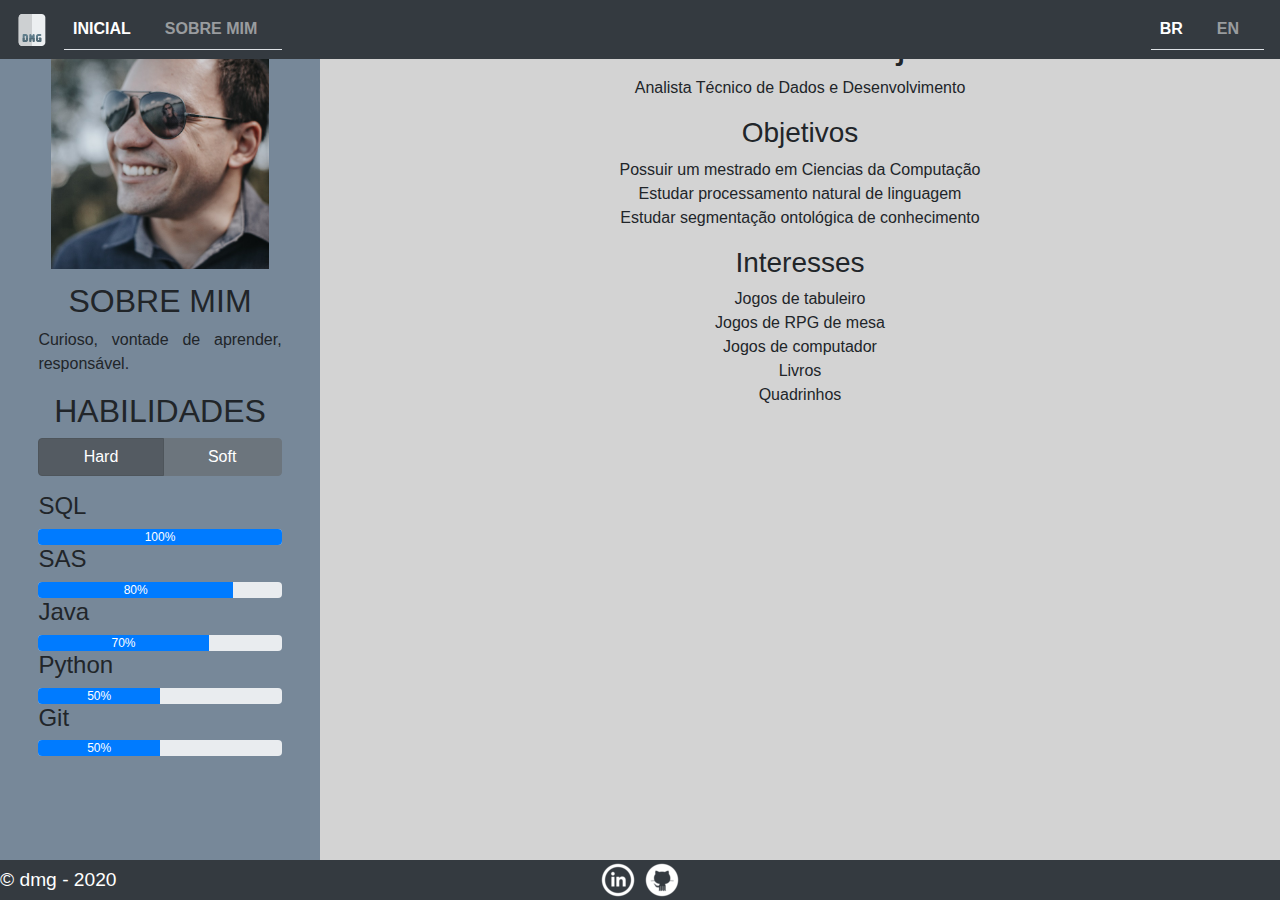
<file: home.html>
<!DOCTYPE html>

<html lang="pt-BR">

<head>
    <meta charset='utf-8'>
    <meta http-equiv='X-UA-Compatible' content='IE=edge'>
    <title>Danilo's Home</title>
    <link rel="stylesheet" type="text/css" href="css/reset.css">
    <link rel="stylesheet" href="libs/bootstrap.min.css">
    <link rel="stylesheet" type="text/css" href="css/geral.css">
    <link rel="stylesheet" type="text/css" href="css/home.css">
</head>
<header>
    <nav class="navbar fixed-top navbar-expand-lg navbar-dark bg-dark">
        <a class="navbar-brand"><img src="pics/logo.png"></a>
        <button class="navbar-toggler" data-target="#navbar" data-toggle="collapse" aria-controls="navbar" aria-expanded="false" aria-label="Toggle navigation">
            <span class="navbar-toggler-icon"></span>
        </button>
        <div id="navbar" class="collapse navbar-collapse">
            <ul class="navbar-nav nav-tabs mr-auto">
                <li class="nav-item active">
                    <a class="nav-link" href="home.html">Inicial<span class="sr-only">(current)</span></a>
                </li>
                <li class="nav-item">
                    <a class="nav-link" href="sobreMim.html">Sobre mim</a>
                </li>
                <!-- <li class="nav-item">
                        <a class="nav-link" href="blog.html">Blog</a>
                    </li>
                    <li class="nav-item">
                        <a class="nav-link" href="contato.html">Contato</a>
                    </li> -->
            </ul>
        </div>
        <div id="langbar">
            <ul class="navbar-nav nav-tabs mr-auto d-flex justify-content-end">
                <li class="nav-item active">
                    <a class="nav-link" href="#">BR<span class="sr-only">(current)</span></a>
                </li>
                <li class="nav-item">
                    <a class="nav-link" href="en/home.html">EN</a>
                </li>
                <!-- <li class="nav-item">
                    <a class="nav-link" href="fr/home.html">EN</a>
                </li> -->
            </ul>
        </div>
    </nav>
</header>

<body>
    <div lang="pt-BR" class="resumoPessoal">
        <div class="resumoConteudo">
            <img id="fotoPrincipal" src="pics/preCasamentoCortada.jpg" alt="Foto principal rosto">
            <div class="sobreMin resumoConteudo">
                <h2>Sobre mim</h2>
                <p>Curioso, vontade de aprender, responsável.</p>
            </div>
            <div class="resumoConteudo">
                <div class="habilidades">
                    <h2>Habilidades</h2>
                    <div class="selecaoSkils btn-group" role="group">
                        <button id="hardSkillsButton" type="button" class="btn btn-secondary btn">Hard</button>
                        <button id="softSkillsButton" type="button" class="btn btn-secondary btn">Soft</button>
                    </div>
                    <div class="softSkills">
                        <h4 class="paciencia">Paciência</h4>
                        <div class="progress">
                            <div class="progress-bar" role="progressbar" aria-valuemin="0" aria-valuemax="100" aria-valuenow="100" style="width: 100%">100%</div>
                        </div>
                        <h4 class="analiseDados">Análise de Dados</h4>
                        <div class="progress">
                            <div class="progress-bar" role="progressbar" aria-valuemin="0" aria-valuemax="100" aria-valuenow="100" style="width: 100%">100%</div>
                        </div>
                        <h4 class="resiliencia">Resiliência</h4>
                        <div class="progress">
                            <div class="progress-bar" role="progressbar" aria-valuemin="0" aria-valuemax="100" aria-valuenow="100" style="width: 100%">100%</div>
                        </div>
                    </div>
                    <div class="hardSkills">
                        <h4 class="sql">SQL</h4>
                        <div class="progress">
                            <div class="progress-bar" role="progressbar" aria-valuemin="0" aria-valuemax="100" aria-valuenow="100" style="width: 100%">100%</div>
                        </div>
                        <h4 class="sql">SAS</h4>
                        <div class="progress">
                            <div class="progress-bar" role="progressbar" aria-valuemin="0" aria-valuemax="100" aria-valuenow="80" style="width: 80%">80%</div>
                        </div>
                        <h4 class="java">Java</h4>
                        <div class="progress">
                            <div class="progress-bar" role="progressbar" aria-valuemin="0" aria-valuemax="100" aria-valuenow="70" style="width: 70%">70%</div>
                        </div>
                        <h4 class="python">Python</h4>
                        <div class="progress">
                            <div class="progress-bar" role="progressbar" aria-valuemin="0" aria-valuemax="100" aria-valuenow="50" style="width: 50%">50%</div>
                        </div>
                        <h4 class="python">Git</h4>
                        <div class="progress">
                            <div class="progress-bar" role="progressbar" aria-valuemin="0" aria-valuemax="100" aria-valuenow="50" style="width: 50%">50%</div>
                        </div>
                    </div>
                </div>
            </div>
        </div>
    </div>
    <main>
        <div class="mainContent">
            <div class="intro">
                <h1 class="nomePrincipal">Danilo M. Gorjon</h1>
                <span>Analista Técnico de Dados e Desenvolvimento</span>
            </div>
            <div class="objetivos">
                <h3 class="titiloObjetivos">Objetivos</h3>
                <ul>
                    <li>Possuir um mestrado em Ciencias da Computação</li>
                    <li>Estudar processamento natural de linguagem</li>
                    <li>Estudar segmentação ontológica de conhecimento</li>
                </ul>
            </div>
            <div class="interesses">
                <h3 class="tituloInteresses">Interesses</h3>
                <ul>
                    <li>Jogos de tabuleiro</li>
                    <li>Jogos de RPG de mesa</li>
                    <li>Jogos de computador</li>
                    <li>Livros</li>
                    <li>Quadrinhos</li>
                </ul>
            </div>
        </div>
    </main>
</body>
<footer class="bg-dark">
    <div class="d-flex align-items-center">
        <p class="copyright">&copy; dmg - 2020</p>
        <div class="logosRedesSociais">
            <a href="https://www.linkedin.com/in/danilogorjon/" target="_blank" class=""><img class="logoRedesSociais" src="pics/linkedin.png"></a>
            <a href="https://github.com/danilodant" target="_blank" class=""><img class="logoRedesSociais" src="pics/github.png"></a>
            <!-- <img class="logoRedesSociais" src="pics/twitter.png"> -->
        </div>
    </div>
</footer>
<script type='text/javascript' src='libs/jquery-3.5.1.min.js'></script>
<script type='text/javascript' src='libs/bootstrap.min.js'></script>
<script type='text/javascript' src='js/home.js'></script>

</html>
</file>
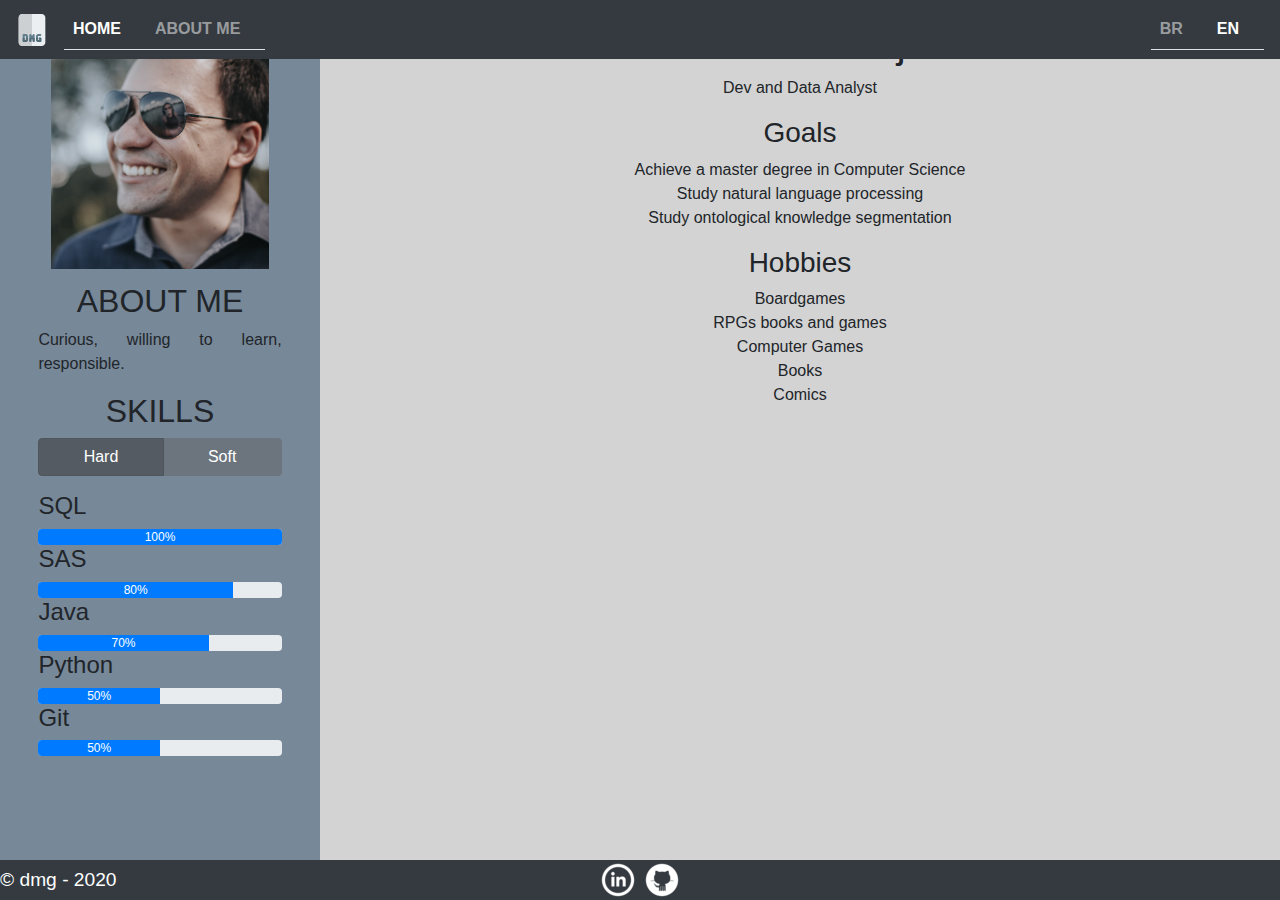
<file: en/home.html>
<!DOCTYPE html>

<html lang="en">

<head>
    <meta charset='utf-8'>
    <meta http-equiv='X-UA-Compatible' content='IE=edge'>
    <title>Danilo's Home</title>
    <link rel="stylesheet" type="text/css" href="../css/reset.css">
    <link rel="stylesheet" href="../libs/bootstrap.min.css">
    <link rel="stylesheet" type="text/css" href="../css/geral.css">
    <link rel="stylesheet" type="text/css" href="../css/home.css">
</head>
<header>
    <nav class="navbar navbar-expand-lg navbar-dark bg-dark fixed-top">
        <a class="navbar-brand"><img src="../pics/logo.png"></a>
        <button class="navbar-toggler" data-target="#navbar" data-toggle="collapse" aria-controls="navbar" aria-expanded="false" aria-label="Toggle navigation">
            <span class="navbar-toggler-icon"></span>
        </button>
        <div id="navbar" class="collapse navbar-collapse">
            <ul class="navbar-nav nav-tabs mr-auto">
                <li class="nav-item active">
                    <a class="nav-link" href="home.html">Home<span class="sr-only">(current)</span></a>
                </li>
                <li class="nav-item">
                    <a class="nav-link" href="sobreMim.html">About Me</a>
                </li>
                <!-- <li class="nav-item">
                        <a class="nav-link" href="blog.html">Blog</a>
                    </li>
                    <li class="nav-item">
                        <a class="nav-link" href="contato.html">Contato</a>
                    </li> -->
            </ul>
        </div>
        <div id="langbar">
            <ul class="navbar-nav nav-tabs mr-auto d-flex justify-content-end">
                <li class="nav-item">
                    <a class="nav-link" href="../home.html">BR</a>
                </li>
                <li class="nav-item active">
                    <a class="nav-link" href="#">EN<span class="sr-only">(current)</span></a>
                </li>
                <!-- <li class="nav-item">
                    <a class="nav-link" href="../fr/home.html">FR</a>
                </li> -->
            </ul>
        </div>
    </nav>
</header>

<body>
    <div lang="pt-BR" class="resumoPessoal">
        <div class="resumoConteudo">
            <img id="fotoPrincipal" src="../pics/preCasamentoCortada.jpg" alt="Foto principal rosto">
            <div class="sobreMin resumoConteudo">
                <h2>About Me</h2>
                <p>Curious, willing to learn, responsible.</p>
            </div>
            <div class="resumoConteudo">
                <div class="habilidades">
                    <h2>Skills</h2>
                    <div class="selecaoSkils btn-group" role="group">
                        <button id="hardSkillsButton" type="button" class="btn btn-secondary btn">Hard</button>
                        <button id="softSkillsButton" type="button" class="btn btn-secondary btn">Soft</button>
                    </div>
                    <div class="softSkills">
                        <h4 class="paciencia">Patience</h4>
                        <div class="progress">
                            <div class="progress-bar" role="progressbar" aria-valuemin="0" aria-valuemax="100" aria-valuenow="100" style="width: 100%">100%</div>
                        </div>
                        <h4 class="analiseDados">Data Analysis</h4>
                        <div class="progress">
                            <div class="progress-bar" role="progressbar" aria-valuemin="0" aria-valuemax="100" aria-valuenow="100" style="width: 100%">100%</div>
                        </div>
                        <h4 class="resiliencia">Resilience</h4>
                        <div class="progress">
                            <div class="progress-bar" role="progressbar" aria-valuemin="0" aria-valuemax="100" aria-valuenow="100" style="width: 100%">100%</div>
                        </div>
                    </div>
                    <div class="hardSkills">
                        <h4 class="sql">SQL</h4>
                        <div class="progress">
                            <div class="progress-bar" role="progressbar" aria-valuemin="0" aria-valuemax="100" aria-valuenow="100" style="width: 100%">100%</div>
                        </div>
                        <h4 class="sql">SAS</h4>
                        <div class="progress">
                            <div class="progress-bar" role="progressbar" aria-valuemin="0" aria-valuemax="100" aria-valuenow="80" style="width: 80%">80%</div>
                        </div>
                        <h4 class="java">Java</h4>
                        <div class="progress">
                            <div class="progress-bar" role="progressbar" aria-valuemin="0" aria-valuemax="100" aria-valuenow="70" style="width: 70%">70%</div>
                        </div>
                        <h4 class="python">Python</h4>
                        <div class="progress">
                            <div class="progress-bar" role="progressbar" aria-valuemin="0" aria-valuemax="100" aria-valuenow="50" style="width: 50%">50%</div>
                        </div>
                        <h4 class="python">Git</h4>
                        <div class="progress">
                            <div class="progress-bar" role="progressbar" aria-valuemin="0" aria-valuemax="100" aria-valuenow="50" style="width: 50%">50%</div>
                        </div>
                    </div>
                </div>
            </div>
        </div>
    </div>
    <main>
        <div class="mainContent">
            <div class="intro">
                <h1 class="nomePrincipal">Danilo M. Gorjon</h1>
                <span>Dev and Data Analyst</span>
            </div>
            <div class="objetivos">
                <h3 class="titiloObjetivos">Goals</h3>
                <ul>
                    <li>Achieve a master degree in Computer Science</li>
                    <li>Study natural language processing</li>
                    <li>Study ontological knowledge segmentation</li>
                </ul>
            </div>
            <div class="interesses">
                <h3 class="tituloInteresses">Hobbies</h3>
                <ul>
                    <li>Boardgames</li>
                    <li>RPGs books and games</li>
                    <li>Computer Games</li>
                    <li>Books</li>
                    <li>Comics</li>
                </ul>
            </div>
        </div>
    </main>
</body>
<footer class="bg-dark">
    <div class="d-flex align-items-center">
        <p class="copyright">&copy; dmg - 2020</p>
        <div class="logosRedesSociais">
            <a href="https://www.linkedin.com/in/danilogorjon/" target="_blank" class=""><img class="logoRedesSociais" src="../pics/linkedin.png"></a>
            <a href="https://github.com/danilodant" target="_blank" class=""><img class="logoRedesSociais" src="../pics/github.png"></a>
            <!-- <img class="logoRedesSociais" src="pics/twitter.png"> -->
        </div>
    </div>
</footer>
<script type='text/javascript' src='../libs/jquery-3.5.1.min.js'></script>
<script type='text/javascript' src='../libs/bootstrap.min.js'></script>
<script type='text/javascript' src='../js/home.js'></script>

</html>
</file>
<file: css/geral.css>
nav a {
    text-transform: uppercase;
    font-weight: bold;
}

.nav-item {
    box-sizing: border-box;
    border-radius: 5px;
    margin: 0 1em 0 0;
}

.nav-item .active {
    border: 5px;
    border-color: white;
}

.nav-item:hover {
    background: darkslategray;
}

.nav-item a:hover {
    color: goldenrod !important;
}

body {
    background-color: lightgray;
}

main {
    padding-top: 20px;
    box-sizing: border-box;
    margin: 0 auto;
    max-width: 80%;
}

footer {
    position: fixed;
    bottom: 0;
    width: 100%;
}

footer p {
    margin-bottom: 0;
    color: white;
    font-size: 120%;
}

.logosRedesSociais {
    margin: 0 auto;
    width: fit-content;
}

.copyright {
    position: absolute;
}
</file>
<file: css/home.css>
.resumoPessoal {
    max-width: 25vw;
    min-height: 100vh;
    background-color: lightslategray;
    padding: 3%;
    float: left;
}

.resumoConteudo {
    padding: 0%;
}

.selecaoSkils{
    display: flex;
}

#fotoPrincipal {
    max-width: 90%;
    margin: 5%;
}

.resumoConteudo h2 {
    text-align: center;
    text-transform: uppercase;
}

.sobreMin p {
    text-align: justify;
}

.selecaoSkils {
    padding-bottom: 1rem;
}

main {
    margin-left: 25vw;
    text-align: center;
}

.intro {
    padding-bottom: 1rem;
}
</file>
